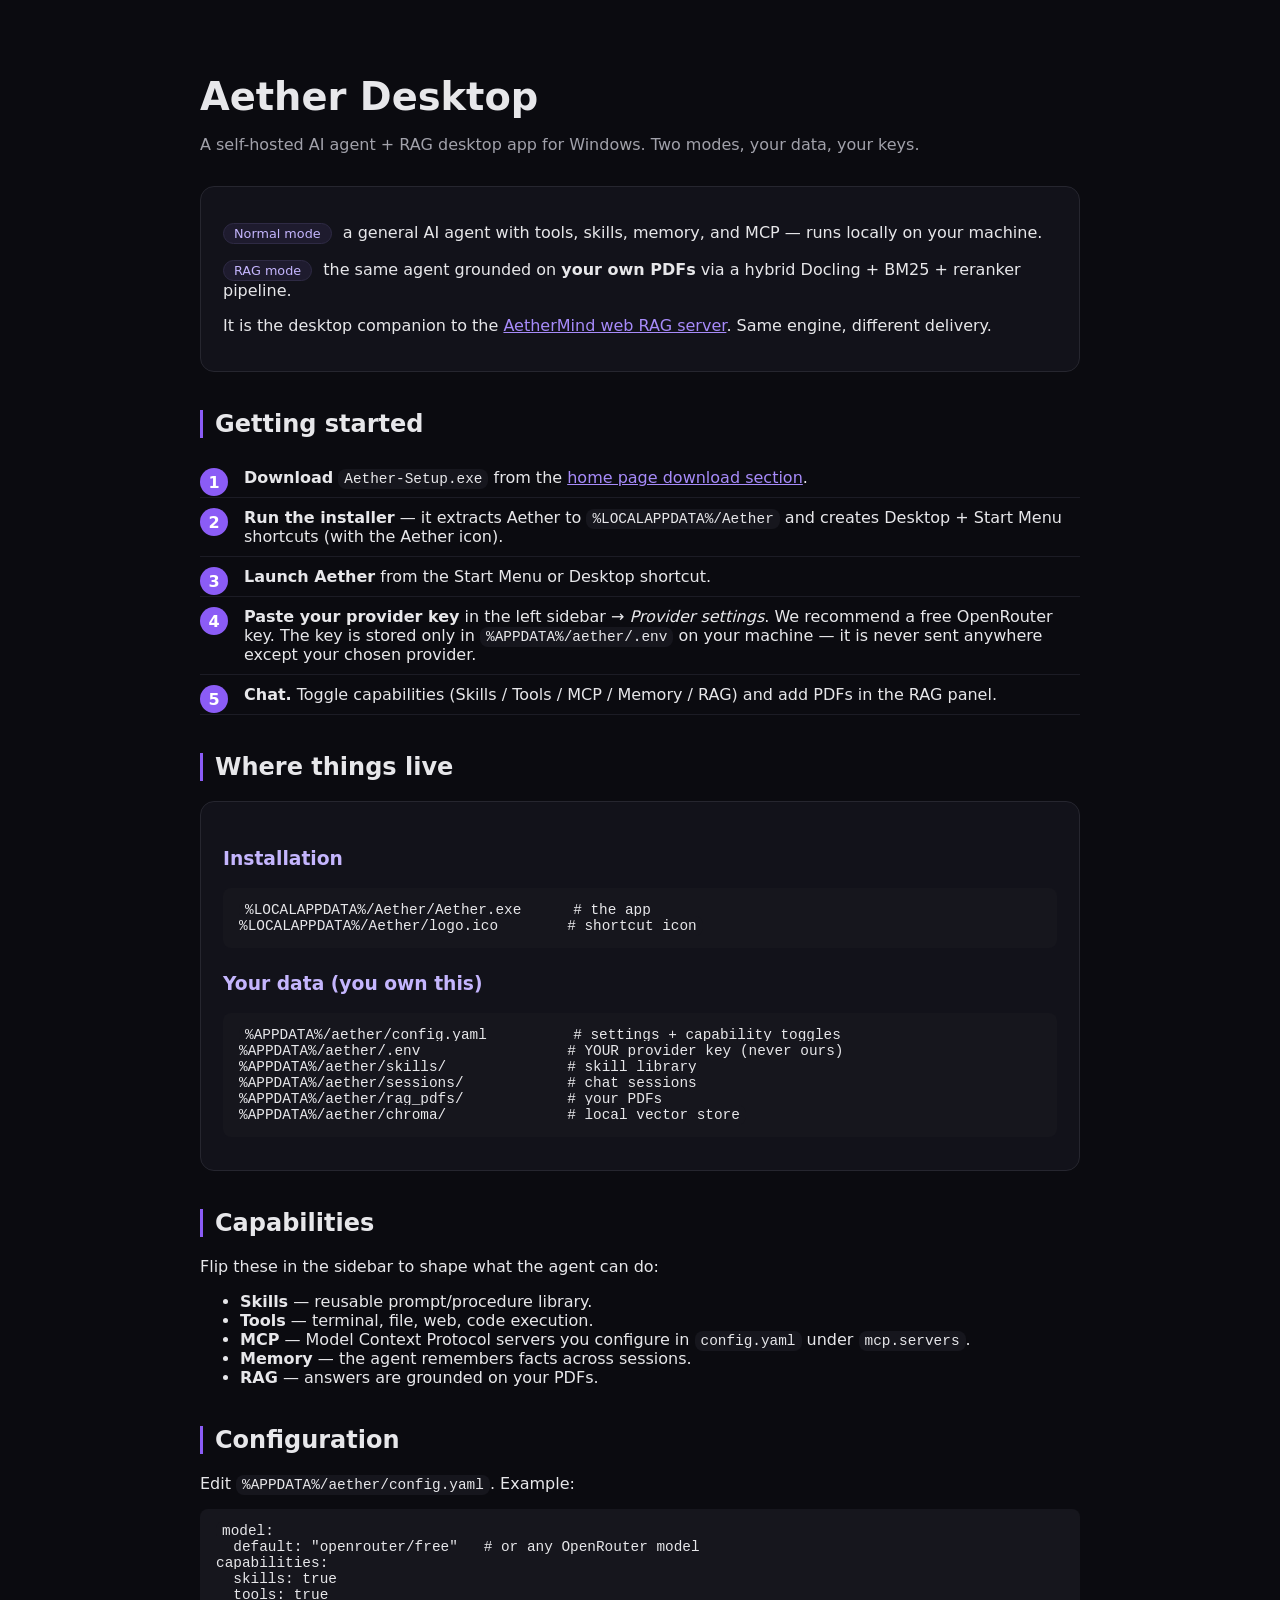
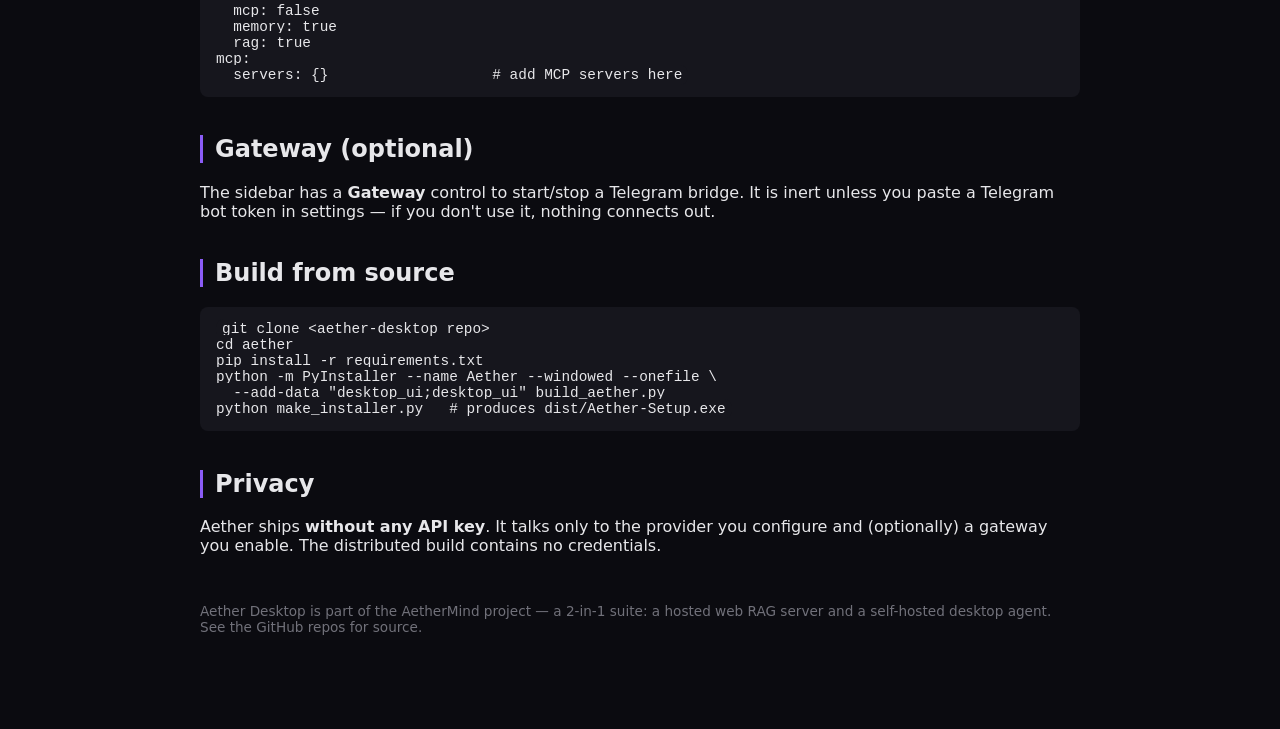
<file: aether-docs.html>
<!DOCTYPE html>
<html lang="en">
<head>
  <meta charset="utf-8" />
  <meta name="viewport" content="width=device-width, initial-scale=1" />
  <title>Aether Desktop — Documentation</title>
  <link rel="stylesheet" href="/static/style.css" />
  <style>
    body { font-family: ui-sans-serif, system-ui, -apple-system, "Segoe UI", Roboto, sans-serif; background:#0b0b10; color:#e7e7ea; margin:0; }
    .wrap { max-width: 880px; margin: 0 auto; padding: 48px 20px 80px; }
    h1 { font-size: 2.4rem; margin-bottom: .2rem; }
    .sub { color:#a1a1aa; margin-bottom: 2rem; }
    h2 { margin-top: 2.4rem; border-left: 3px solid #8b5cf6; padding-left: 12px; }
    h3 { margin-top: 1.6rem; color:#c4b5fd; }
    code, pre { background:#16161d; border-radius:8px; }
    code { padding: 2px 6px; font-size:.9rem; }
    pre { padding: 14px 16px; overflow:auto; }
    a { color:#a78bfa; }
    .card { background:#12121a; border:1px solid #26262f; border-radius:14px; padding:20px 22px; margin:18px 0; }
    .steps { counter-reset: step; list-style:none; padding:0; }
    .steps li { position:relative; padding:10px 0 10px 44px; border-bottom:1px solid #1c1c25; }
    .steps li:before { counter-increment:step; content:counter(step); position:absolute; left:0; top:10px; width:28px; height:28px; background:#8b5cf6; color:#fff; border-radius:50%; display:flex; align-items:center; justify-content:center; font-weight:700; }
    .pill { display:inline-block; background:#1e1b2e; color:#c4b5fd; border:1px solid #2e2a44; border-radius:999px; padding:2px 10px; font-size:.8rem; margin-right:6px; }
  </style>
</head>
<body>
  <div class="wrap">
    <h1>Aether Desktop</h1>
    <p class="sub">A self-hosted AI agent + RAG desktop app for Windows. Two modes, your data, your keys.</p>

    <div class="card">
      <p><span class="pill">Normal mode</span> a general AI agent with tools, skills, memory, and MCP — runs locally on your machine.</p>
      <p><span class="pill">RAG mode</span> the same agent grounded on <b>your own PDFs</b> via a hybrid Docling + BM25 + reranker pipeline.</p>
      <p>It is the desktop companion to the <a href="/">AetherMind web RAG server</a>. Same engine, different delivery.</p>
    </div>

    <h2>Getting started</h2>
    <ol class="steps">
      <li><b>Download</b> <code>Aether-Setup.exe</code> from the <a href="/#download">home page download section</a>.</li>
      <li><b>Run the installer</b> — it extracts Aether to <code>%LOCALAPPDATA%/Aether</code> and creates Desktop + Start Menu shortcuts (with the Aether icon).</li>
      <li><b>Launch Aether</b> from the Start Menu or Desktop shortcut.</li>
      <li><b>Paste your provider key</b> in the left sidebar → <i>Provider settings</i>. We recommend a free OpenRouter key. The key is stored only in <code>%APPDATA%/aether/.env</code> on your machine — it is never sent anywhere except your chosen provider.</li>
      <li><b>Chat.</b> Toggle capabilities (Skills / Tools / MCP / Memory / RAG) and add PDFs in the RAG panel.</li>
    </ol>

    <h2>Where things live</h2>
    <div class="card">
      <h3>Installation</h3>
      <pre><code>%LOCALAPPDATA%/Aether/Aether.exe      # the app
%LOCALAPPDATA%/Aether/logo.ico        # shortcut icon</code></pre>
      <h3>Your data (you own this)</h3>
      <pre><code>%APPDATA%/aether/config.yaml          # settings + capability toggles
%APPDATA%/aether/.env                 # YOUR provider key (never ours)
%APPDATA%/aether/skills/              # skill library
%APPDATA%/aether/sessions/            # chat sessions
%APPDATA%/aether/rag_pdfs/            # your PDFs
%APPDATA%/aether/chroma/              # local vector store</code></pre>
    </div>

    <h2>Capabilities</h2>
    <p>Flip these in the sidebar to shape what the agent can do:</p>
    <ul>
      <li><b>Skills</b> — reusable prompt/procedure library.</li>
      <li><b>Tools</b> — terminal, file, web, code execution.</li>
      <li><b>MCP</b> — Model Context Protocol servers you configure in <code>config.yaml</code> under <code>mcp.servers</code>.</li>
      <li><b>Memory</b> — the agent remembers facts across sessions.</li>
      <li><b>RAG</b> — answers are grounded on your PDFs.</li>
    </ul>

    <h2>Configuration</h2>
    <p>Edit <code>%APPDATA%/aether/config.yaml</code>. Example:</p>
    <pre><code>model:
  default: "openrouter/free"   # or any OpenRouter model
capabilities:
  skills: true
  tools: true
  mcp: false
  memory: true
  rag: true
mcp:
  servers: {}                   # add MCP servers here</code></pre>

    <h2>Gateway (optional)</h2>
    <p>The sidebar has a <b>Gateway</b> control to start/stop a Telegram bridge. It is inert unless you paste a Telegram bot token in settings — if you don't use it, nothing connects out.</p>

    <h2>Build from source</h2>
    <pre><code>git clone &lt;aether-desktop repo&gt;
cd aether
pip install -r requirements.txt
python -m PyInstaller --name Aether --windowed --onefile \
  --add-data "desktop_ui;desktop_ui" build_aether.py
python make_installer.py   # produces dist/Aether-Setup.exe</code></pre>

    <h2>Privacy</h2>
    <p>Aether ships <b>without any API key</b>. It talks only to the provider you configure and (optionally) a gateway you enable. The distributed build contains no credentials.</p>

    <p style="margin-top:3rem; color:#71717a; font-size:.85rem;">Aether Desktop is part of the AetherMind project — a 2-in-1 suite: a hosted web RAG server and a self-hosted desktop agent. See the GitHub repos for source.</p>
  </div>
</body>
</html>
</file>
<file: static/style.css>
﻿body { margin: 0; padding: 0; font-family: ui-sans-serif, system-ui, -apple-system, "Segoe UI", Roboto, sans-serif; background: #0b0b10; color: #e7e7ea; }`ncode, pre { font-family: ui-monospace, SFMono-Regular, Menlo, Monaco, Consolas, "Liberation Mono", "Courier New", monospace; }
</file>
